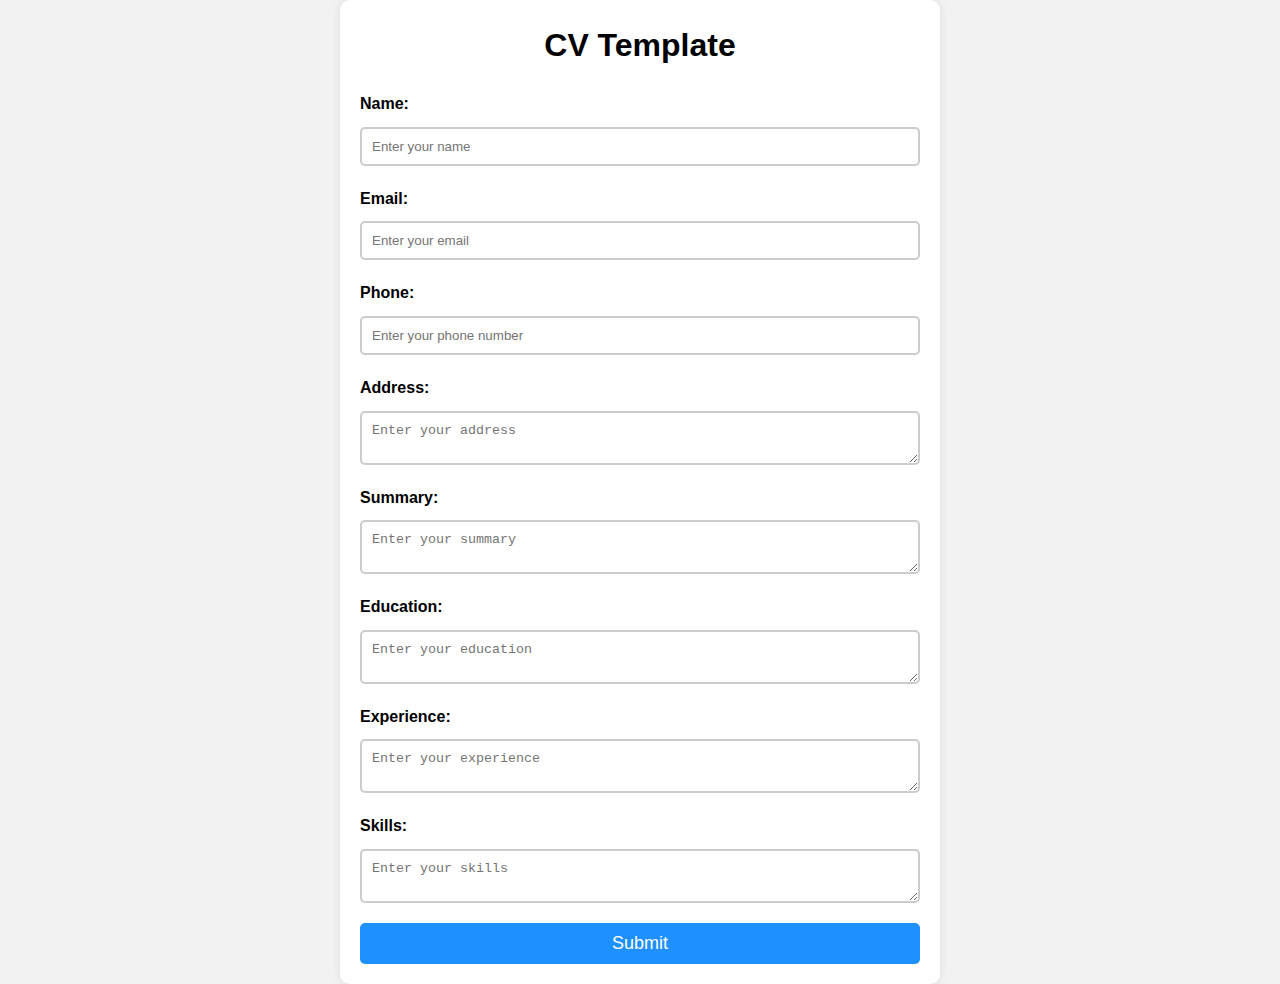
<file: cvTemplate.html>
<!DOCTYPE html>
<html lang="en">
<head>
  <meta charset="UTF-8">
  <meta name="viewport" content="width=device-width, initial-scale=1.0">
  <title>CV Template</title>
  <link rel="stylesheet" href="cvTemplate.css">
</head>
<body>
  <div class="container">
    <form>
      <h1>CV Template</h1>
      <label for="name">Name:</label>
      <input type="text" id="name" name="name" placeholder="Enter your name" required>

      <label for="email">Email:</label>
      <input type="email" id="email" name="email" placeholder="Enter your email" required>

      <label for="phone">Phone:</label>
      <input type="tel" id="phone" name="phone" placeholder="Enter your phone number" required>

      <label for="address">Address:</label>
      <textarea id="address" name="address" placeholder="Enter your address" required></textarea>

      <label for="summary">Summary:</label>
      <textarea id="summary" name="summary" placeholder="Enter your summary" required></textarea>

      <label for="education">Education:</label>
      <textarea id="education" name="education" placeholder="Enter your education" required></textarea>

      <label for="experience">Experience:</label>
      <textarea id="experience" name="experience" placeholder="Enter your experience" required></textarea>

      <label for="skills">Skills:</label>
      <textarea id="skills" name="skills" placeholder="Enter your skills" required></textarea>

      <button type="submit">Submit</button>
    </form>
  </div>
</body>
</html>
</file>
<file: cvTemplate.css>
* {
  box-sizing: border-box;
  margin: 0;
  padding: 0;
}

body {
  font-family: Arial, sans-serif;
  font-size: 16px;
  line-height: 1.6;
  background-color: #f2f2f2;
}

.container {
  max-width: 600px;
  margin: 0 auto;
  padding: 20px;
  background-color: #fff;
  border-radius: 10px;
  box-shadow: 0 0 10px rgba(0, 0, 0, 0.1);
}

h1 {
  font-size: 32px;
  margin-bottom: 20px;
  text-align: center;
}

form {
  display: flex;
  flex-direction: column;
}

label {
  margin-bottom: 10px;
  font-weight: bold;
}

input[type="text"],
input[type="email"],
input[type="tel"],
textarea {
  padding: 10px;
  margin-bottom: 20px;
  border: 2px solid #ccc;
  border-radius: 5px;
}

input[type="text"]:focus,
input[type="email"]:focus,
input[type="tel"]:focus,
textarea:focus {
  border-color: #1e9off;  
}

button[type="submit"] {
  padding: 10px;
  border: none;
  border-radius: 5px;
  background-color: #1e90ff;
  color: #fff;
  font-size: 18px;
  cursor: pointer;
}

button[type="submit"]:hover {
  background-color: #0d6efd;
}
</file>
